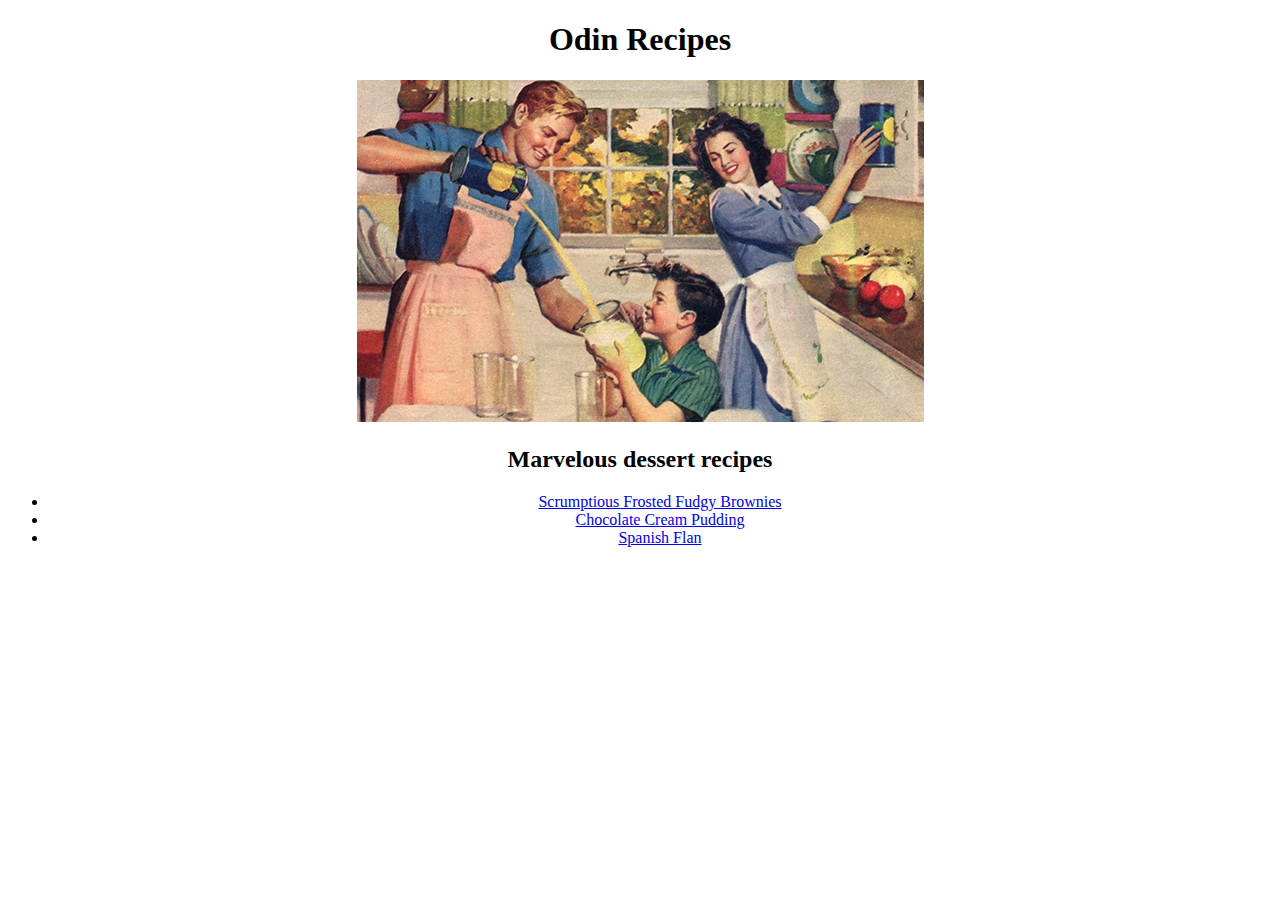
<file: index.html>
<!DOCTYPE html>
<html lang="en">
<head>
    <link rel="stylesheet" href="style.css">
    <meta charset="UTF-8">
    <meta http-equiv="X-UA-Compatible" content="IE=edge">
    <meta name="viewport" content="width=device-width, initial-scale=1.0">
    <title>Odin Recipes</title>
</head>
<body>
    <h1 >Odin Recipes</h1>
        <img src="./imgs/bakery.jpeg">
    <h2>Marvelous dessert recipes</h2>
        <ul>     
            <li><a href="./recipes/brownie.html">Scrumptious Frosted Fudgy Brownies</a></li>
            <li><a href="./recipes/chocolate-pudding.html">Chocolate Cream Pudding</a></li>
            <li><a href="./recipes/spanish-flan.html">Spanish Flan</a></li>
        </ul>
</body>
</file>
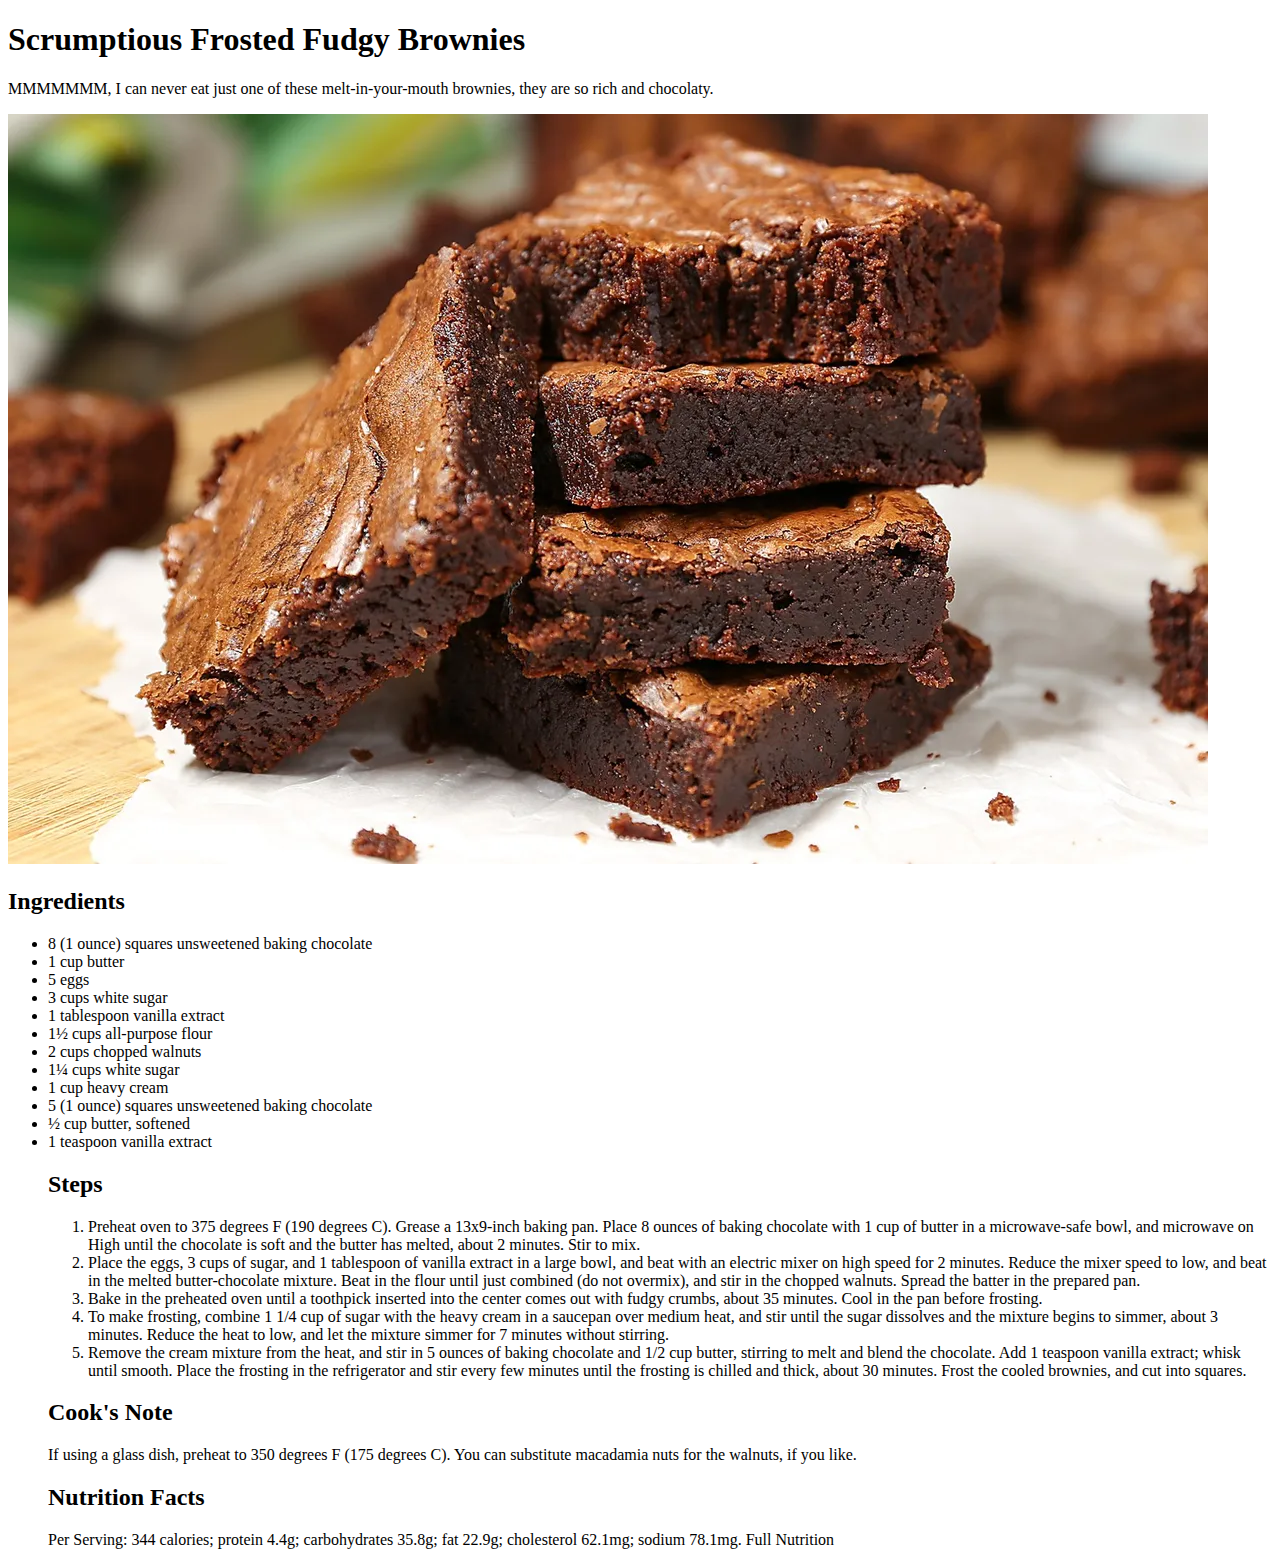
<file: recipes/brownie.html>
<!DOCTYPE html>
<html lang="en">
<head>
    <meta charset="UTF-8">
    <meta http-equiv="X-UA-Compatible" content="IE=edge">
    <meta name="viewport" content="width=device-width, initial-scale=1.0">
    <title>Scrumptious Frosted Fudgy Brownies</title>
</head>
<body>
    <h1>Scrumptious Frosted Fudgy Brownies</h1>
    <p>MMMMMMM, I can never eat just one of these melt-in-your-mouth brownies, they are so rich and chocolaty.</p>
    <img src="../imgs/brownie.jpeg">
    <h2>Ingredients</h2>
        <ul>
            <li>8 (1 ounce) squares unsweetened baking chocolate</li>
            <li>1 cup butter</li>
            <li>5 eggs</li>
            <li>3 cups white sugar</li>
            <li>1 tablespoon vanilla extract</li>
            <li>1½ cups all-purpose flour</li>
            <li>2 cups chopped walnuts</li>
            <li>1¼ cups white sugar</li>
            <li>1 cup heavy cream</li>
            <li>5 (1 ounce) squares unsweetened baking chocolate</li>
            <li>½ cup butter, softened</li>
            <li>1 teaspoon vanilla extract</li>
    <h2>Steps</h2>
        <ol>
            <li>Preheat oven to 375 degrees F (190 degrees C). Grease a 13x9-inch baking pan. Place 8 ounces of baking chocolate with 1 cup of butter in a microwave-safe bowl, and microwave on High until the chocolate is soft and the butter has melted, about 2 minutes. Stir to mix.</li>
            <li>Place the eggs, 3 cups of sugar, and 1 tablespoon of vanilla extract in a large bowl, and beat with an electric mixer on high speed for 2 minutes. Reduce the mixer speed to low, and beat in the melted butter-chocolate mixture. Beat in the flour until just combined (do not overmix), and stir in the chopped walnuts. Spread the batter in the prepared pan.</li>
            <li>Bake in the preheated oven until a toothpick inserted into the center comes out with fudgy crumbs, about 35 minutes. Cool in the pan before frosting.</li>
            <li>To make frosting, combine 1 1/4 cup of sugar with the heavy cream in a saucepan over medium heat, and stir until the sugar dissolves and the mixture begins to simmer, about 3 minutes. Reduce the heat to low, and let the mixture simmer for 7 minutes without stirring.</li>
            <li>Remove the cream mixture from the heat, and stir in 5 ounces of baking chocolate and 1/2 cup butter, stirring to melt and blend the chocolate. Add 1 teaspoon vanilla extract; whisk until smooth. Place the frosting in the refrigerator and stir every few minutes until the frosting is chilled and thick, about 30 minutes. Frost the cooled brownies, and cut into squares.</li>
        </ol>
    <h2>Cook's Note</h2>
        <p>If using a glass dish, preheat to 350 degrees F (175 degrees C). You can substitute macadamia nuts for the walnuts, if you like.</p>
    <h2>Nutrition Facts</h2>
        <p>Per Serving: 344 calories; protein 4.4g; carbohydrates 35.8g; fat 22.9g; cholesterol 62.1mg; sodium 78.1mg. Full Nutrition</p>
</body>
</html>
</file>
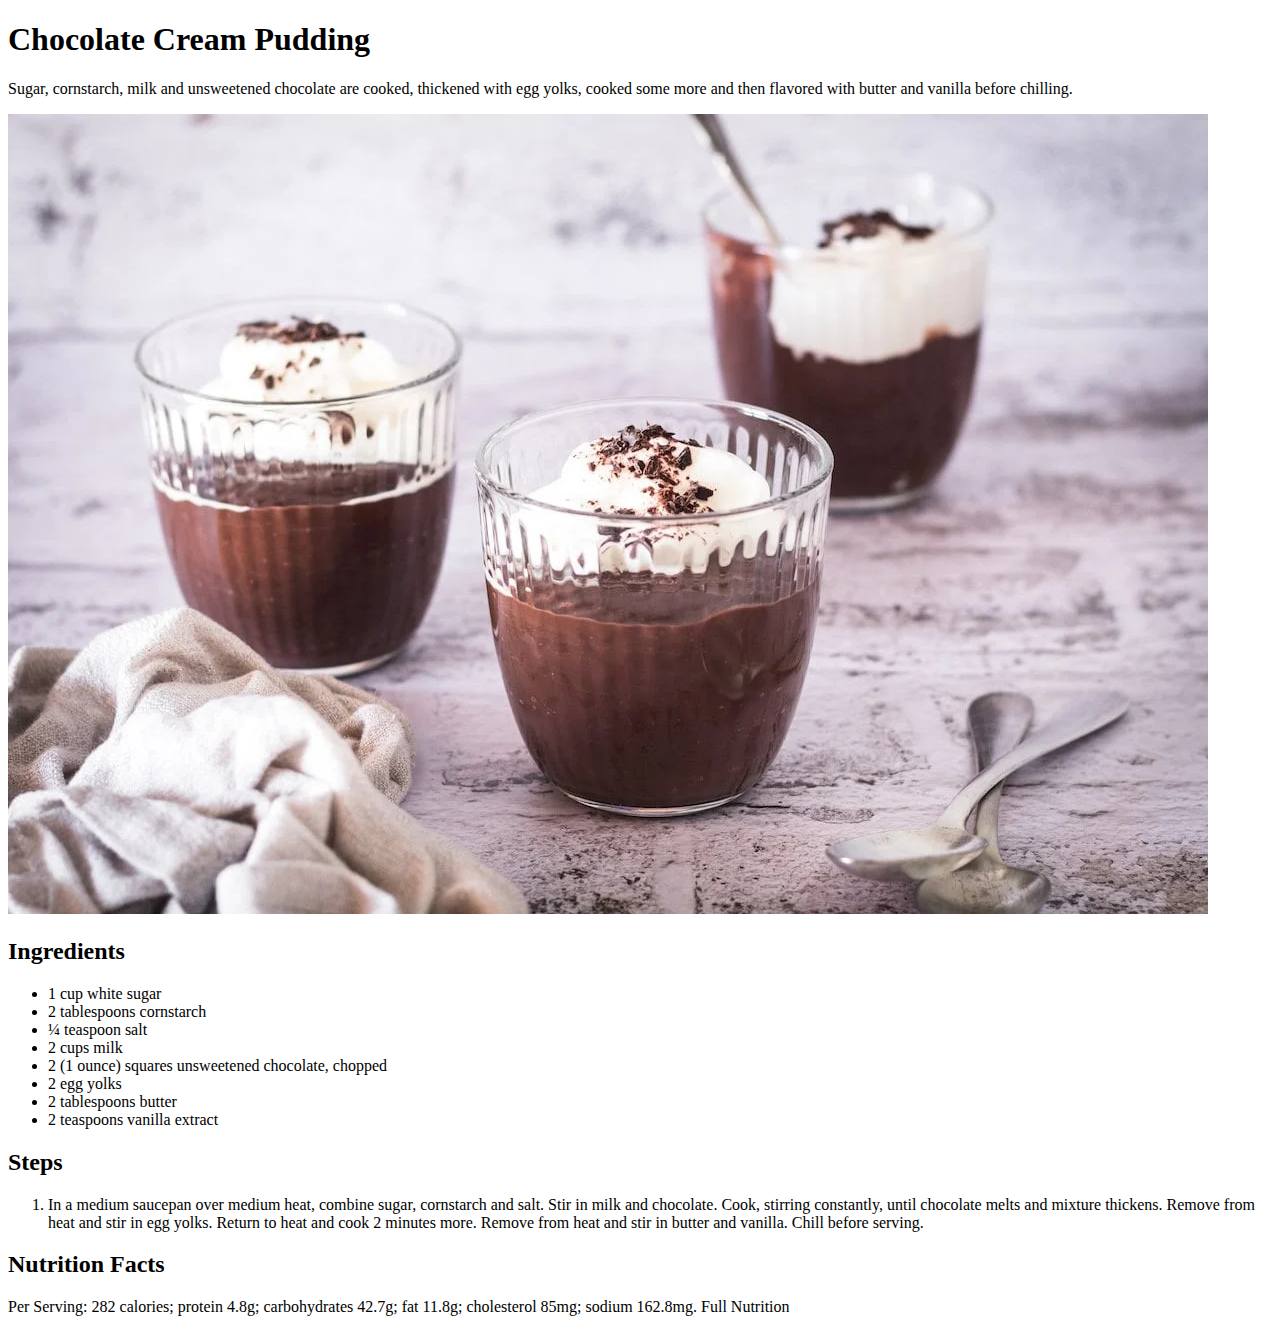
<file: recipes/chocolate-pudding.html>
<!DOCTYPE html>
<html lang="en">
<head>
    <meta charset="UTF-8">
    <meta http-equiv="X-UA-Compatible" content="IE=edge">
    <meta name="viewport" content="width=device-width, initial-scale=1.0">
    <title>Chocolate Cream Pudding</title>
</head>
<body>
    <h1>Chocolate Cream Pudding</h1>
    <p>Sugar, cornstarch, milk and unsweetened chocolate are cooked, thickened with egg yolks, cooked some more and then flavored with butter and vanilla before chilling.</p>
    <img src="../imgs/pudding.jpeg">
    <h2>Ingredients</h2>
        <ul>
            <li>1 cup white sugar</li>
            <li>2 tablespoons cornstarch</li>
            <li>¼ teaspoon salt</li>
            <li>2 cups milk</li>
            <li>2 (1 ounce) squares unsweetened chocolate, chopped</li>
            <li>2 egg yolks</li>
            <li>2 tablespoons butter</li>
            <li>2 teaspoons vanilla extract</li>
        </ul>
    <h2>Steps</h2>
        <ol>
            <li>In a medium saucepan over medium heat, combine sugar, cornstarch and salt. Stir in milk and chocolate. Cook, stirring constantly, until chocolate melts and mixture thickens. Remove from heat and stir in egg yolks. Return to heat and cook 2 minutes more. Remove from heat and stir in butter and vanilla. Chill before serving.</li>
        </ol>
        <h2>Nutrition Facts</h2>
        <p>Per Serving: 282 calories; protein 4.8g; carbohydrates 42.7g; fat 11.8g; cholesterol 85mg; sodium 162.8mg. Full Nutrition</p>
</body>
</html>
</file>
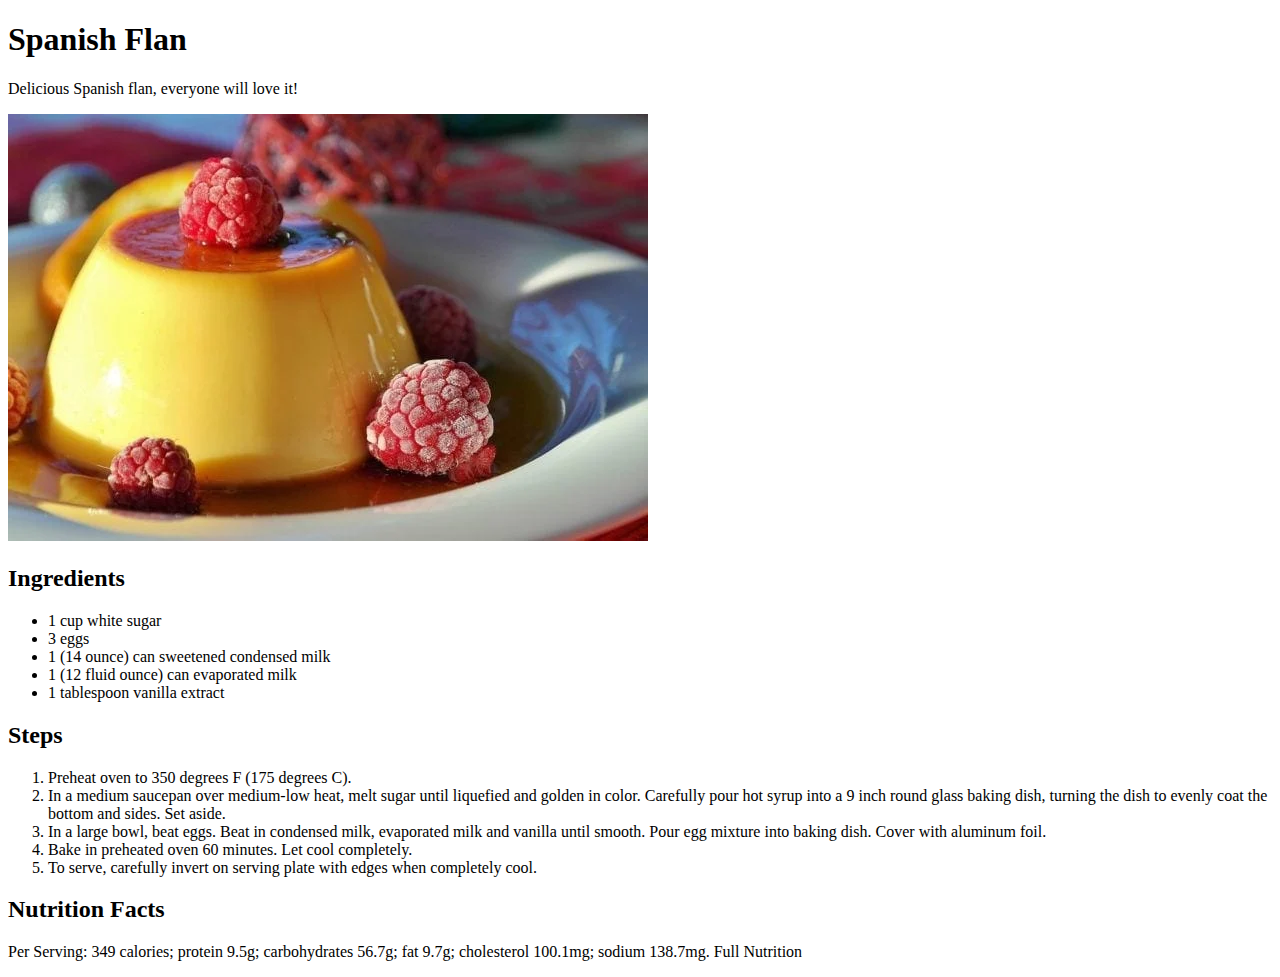
<file: recipes/spanish-flan.html>
<!DOCTYPE html>
<html lang="en">
<head>
    <meta charset="UTF-8">
    <meta http-equiv="X-UA-Compatible" content="IE=edge">
    <meta name="viewport" content="width=device-width, initial-scale=1.0">
    <title>Spanish Flan</title>
</head>
<body>
    <h1>Spanish Flan</h1>
    <p>Delicious Spanish flan, everyone will love it!</p>
    <img src="../imgs/spanish flan.jpeg">
    <h2>Ingredients</h2>
        <ul>
            <li>1 cup white sugar</li>
            <li>3 eggs</li>
            <li>1 (14 ounce) can sweetened condensed milk</li>
            <li>1 (12 fluid ounce) can evaporated milk</li>
            <li>1 tablespoon vanilla extract</li>
        </ul>
    <h2>Steps</h2>
        <ol>
            <li>Preheat oven to 350 degrees F (175 degrees C).</li>
            <li>In a medium saucepan over medium-low heat, melt sugar until liquefied and golden in color. Carefully pour hot syrup into a 9 inch round glass baking dish, turning the dish to evenly coat the bottom and sides. Set aside.</li>
            <li>In a large bowl, beat eggs. Beat in condensed milk, evaporated milk and vanilla until smooth. Pour egg mixture into baking dish. Cover with aluminum foil.</li>
            <li>Bake in preheated oven 60 minutes. Let cool completely.</li>
            <li>To serve, carefully invert on serving plate with edges when completely cool.</li>
            
        </ol>
    <h2>Nutrition Facts</h2>
        <p>Per Serving: 349 calories; protein 9.5g; carbohydrates 56.7g; fat 9.7g; cholesterol 100.1mg; sodium 138.7mg. Full Nutrition</p>
</body>
</html>
</file>
<file: style.css>
body {
    font-family: Roboto;
    text-align: center;
}
</file>
